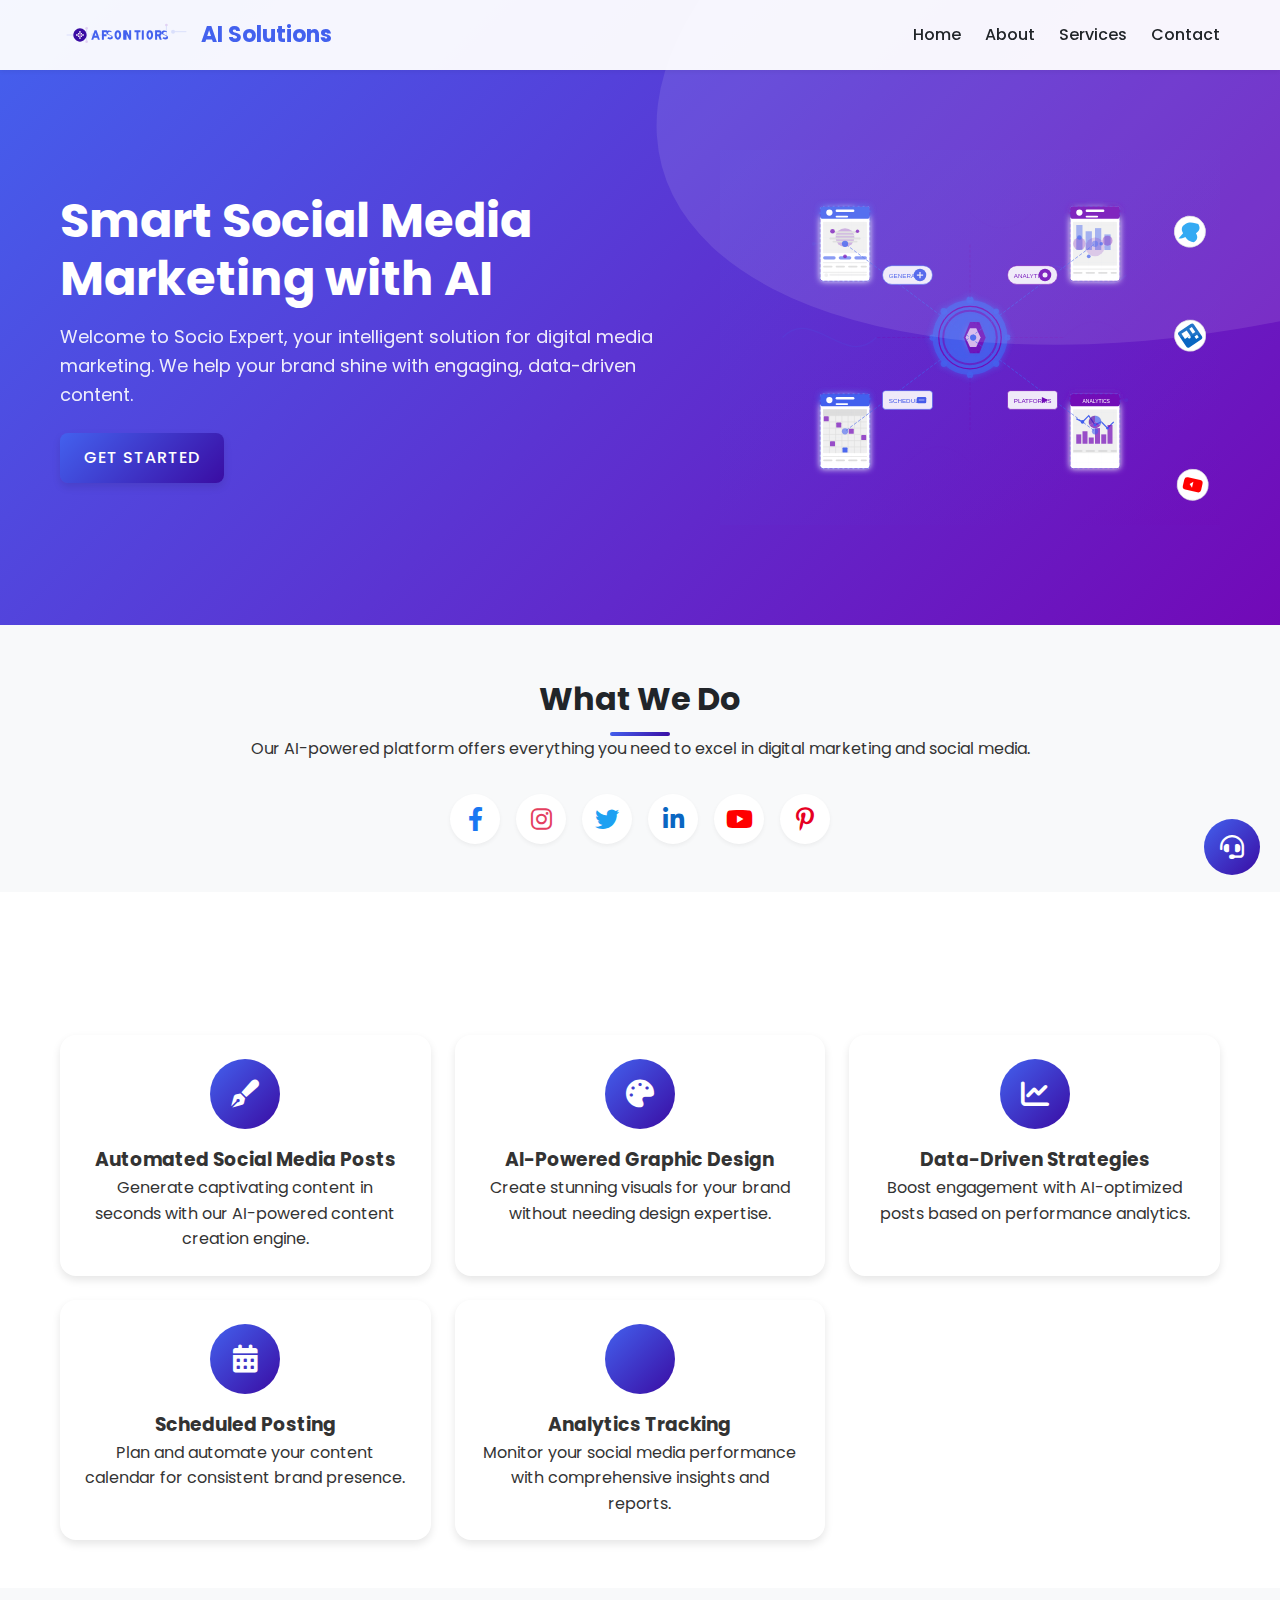
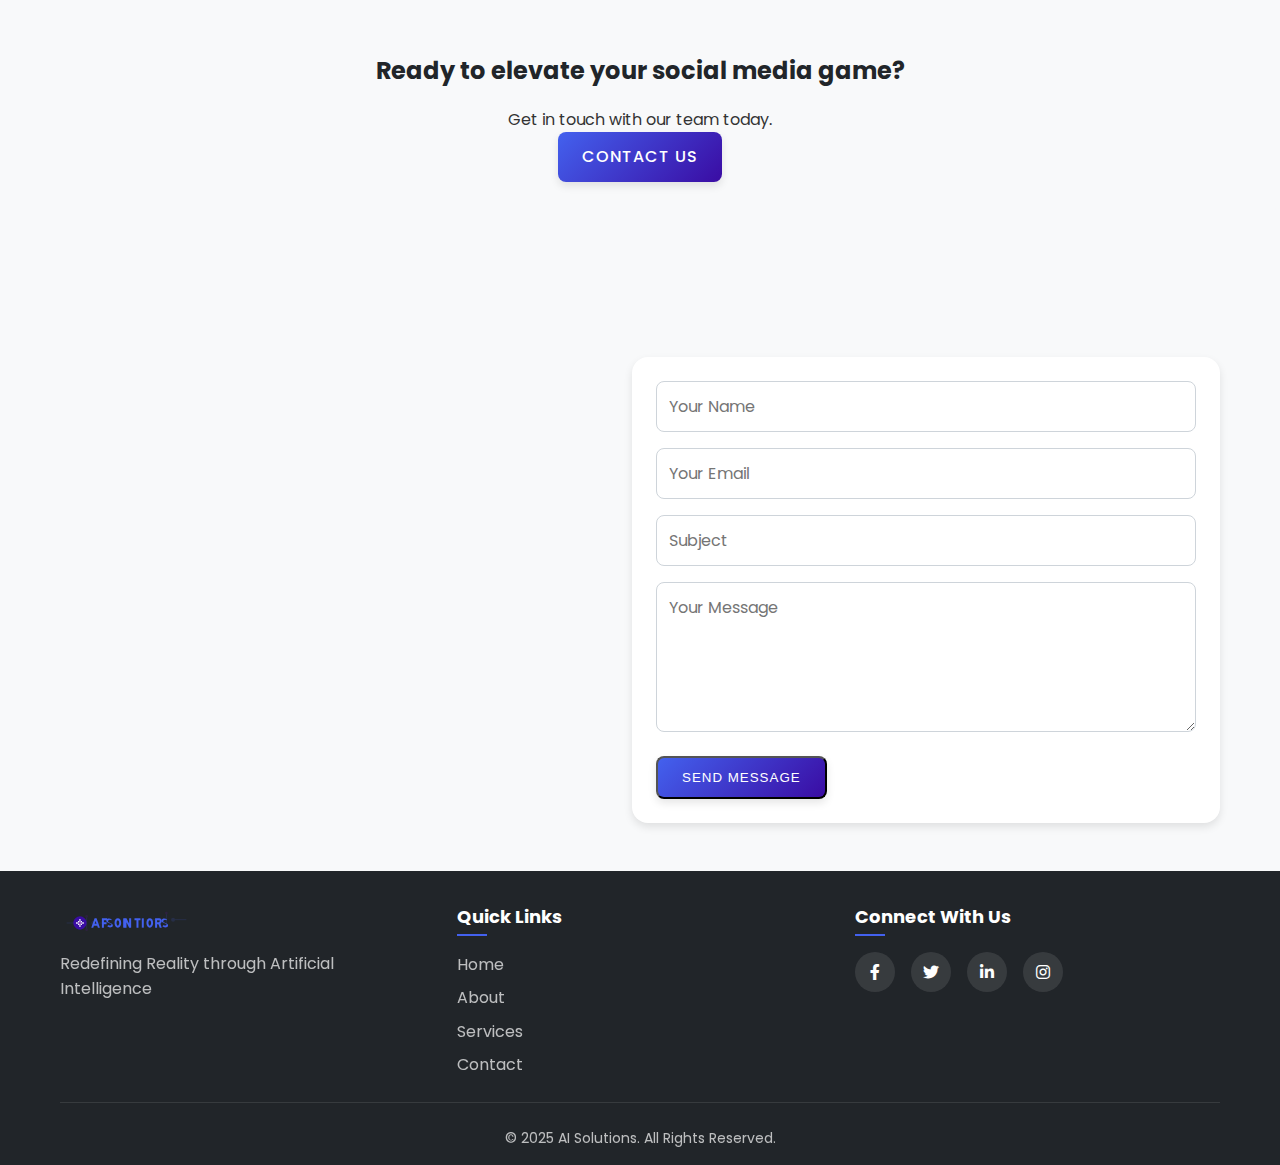
<file: socio-expert.html>
<!DOCTYPE html>
<html lang="en">
<head>
    <meta charset="UTF-8">
    <meta name="viewport" content="width=device-width, initial-scale=1.0">
    <meta name="description" content="Socio Expert - Smart Social Media Marketing with AI">
    <title>Socio Expert - Digital Media Marketing | AI Solutions</title>
    <link rel="stylesheet" href="styles.css">
    <link rel="stylesheet" href="https://cdnjs.cloudflare.com/ajax/libs/font-awesome/6.0.0-beta3/css/all.min.css">
    <link href="https://fonts.googleapis.com/css2?family=Poppins:wght@300;400;500;600;700&display=swap" rel="stylesheet">
    <style>
        /* Socio Expert-specific styles */
        .hero.socio-hero {
            background: linear-gradient(135deg, #4361ee, #7209b7);
        }
        
        .features-grid {
            display: grid;
            grid-template-columns: 1fr;
            gap: var(--spacing-lg);
            margin-top: var(--spacing-xl);
        }
        
        .feature-card {
            background-color: var(--white);
            border-radius: var(--radius-lg);
            padding: var(--spacing-lg);
            box-shadow: var(--shadow-md);
            transition: var(--transition-normal);
            display: flex;
            flex-direction: column;
            align-items: center;
            text-align: center;
        }
        
        .feature-card:hover {
            transform: translateY(-5px);
            box-shadow: var(--shadow-lg);
        }
        
        .feature-icon {
            width: 7rem;
            height: 7rem;
            display: flex;
            align-items: center;
            justify-content: center;
            margin-bottom: var(--spacing-md);
            background: var(--gradient-primary);
            border-radius: 50%;
            color: var(--white);
        }
        
        .feature-icon i {
            font-size: 2.8rem;
        }
        
        .social-platforms {
            display: flex;
            flex-wrap: wrap;
            justify-content: center;
            gap: var(--spacing-md);
            margin-top: var(--spacing-lg);
        }
        
        .platform-icon {
            width: 5rem;
            height: 5rem;
            display: flex;
            align-items: center;
            justify-content: center;
            background: var(--white);
            border-radius: 50%;
            box-shadow: var(--shadow-sm);
            transition: var(--transition-normal);
        }
        
        .platform-icon:hover {
            transform: translateY(-3px);
            box-shadow: var(--shadow-md);
        }
        
        .platform-icon i {
            font-size: 2.4rem;
            color: var(--primary-color);
        }
        
        .platform-icon.facebook i {
            color: #1877F2;
        }
        
        .platform-icon.instagram i {
            color: #E4405F;
        }
        
        .platform-icon.twitter i {
            color: #1DA1F2;
        }
        
        .platform-icon.linkedin i {
            color: #0A66C2;
        }
        
        .platform-icon.youtube i {
            color: #FF0000;
        }
        
        .platform-icon.pinterest i {
            color: #E60023;
        }
        
        .cta-section {
            margin-top: var(--spacing-xl);
            text-align: center;
            padding: var(--spacing-xl) 0;
            background-color: var(--bg-color);
            border-radius: var(--radius-lg);
        }
        
        .cta-section h3 {
            font-size: 2.4rem;
            margin-bottom: var(--spacing-md);
            color: var(--dark);
        }
        
        @media (min-width: 768px) {
            .features-grid {
                grid-template-columns: repeat(2, 1fr);
            }
        }
        
        @media (min-width: 992px) {
            .features-grid {
                grid-template-columns: repeat(3, 1fr);
            }
        }
    </style>
</head>
<body>
    <header id="header">
        <div class="container">
            <div class="logo">
                <img src="images/logo.svg" alt="AI Solutions Logo" id="logo-img">
                <h1>AI Solutions</h1>
            </div>
            <nav>
                <ul class="nav-links">
                    <li><a href="index.html">Home</a></li>
                    <li><a href="index.html#about">About</a></li>
                    <li><a href="index.html#services">Services</a></li>
                    <li><a href="index.html#contact">Contact</a></li>
                </ul>
                <div class="hamburger">
                    <div class="line1"></div>
                    <div class="line2"></div>
                    <div class="line3"></div>
                </div>
            </nav>
        </div>
    </header>

    <section class="hero socio-hero">
        <div class="container">
            <div class="hero-content">
                <h1>Smart Social Media Marketing with AI</h1>
                <p>Welcome to Socio Expert, your intelligent solution for digital media marketing. We help your brand shine with engaging, data-driven content.</p>
                <a href="#contact" class="btn-primary">Get Started</a>
            </div>
            <div class="hero-image">
                <img src="images/socio-hero.svg" alt="Socio Expert AI Social Media Marketing">
            </div>
        </div>
    </section>

    <section id="about-socio" class="about">
        <div class="container">
            <div class="section-header">
                <h2>What We Do</h2>
                <div class="underline"></div>
                <p>Our AI-powered platform offers everything you need to excel in digital marketing and social media.</p>
            </div>
            <div class="social-platforms">
                <div class="platform-icon facebook">
                    <i class="fab fa-facebook-f"></i>
                </div>
                <div class="platform-icon instagram">
                    <i class="fab fa-instagram"></i>
                </div>
                <div class="platform-icon twitter">
                    <i class="fab fa-twitter"></i>
                </div>
                <div class="platform-icon linkedin">
                    <i class="fab fa-linkedin-in"></i>
                </div>
                <div class="platform-icon youtube">
                    <i class="fab fa-youtube"></i>
                </div>
                <div class="platform-icon pinterest">
                    <i class="fab fa-pinterest-p"></i>
                </div>
            </div>
        </div>
    </section>

    <section id="features" class="services">
        <div class="container">
            <div class="section-header">
                <h2>Our Services</h2>
                <div class="underline"></div>
            </div>
            <div class="features-grid">
                <div class="feature-card">
                    <div class="feature-icon">
                        <i class="fas fa-pen-fancy"></i>
                    </div>
                    <h3>Automated Social Media Posts</h3>
                    <p>Generate captivating content in seconds with our AI-powered content creation engine.</p>
                </div>
                <div class="feature-card">
                    <div class="feature-icon">
                        <i class="fas fa-palette"></i>
                    </div>
                    <h3>AI-Powered Graphic Design</h3>
                    <p>Create stunning visuals for your brand without needing design expertise.</p>
                </div>
                <div class="feature-card">
                    <div class="feature-icon">
                        <i class="fas fa-chart-line"></i>
                    </div>
                    <h3>Data-Driven Strategies</h3>
                    <p>Boost engagement with AI-optimized posts based on performance analytics.</p>
                </div>
                <div class="feature-card">
                    <div class="feature-icon">
                        <i class="fas fa-calendar-alt"></i>
                    </div>
                    <h3>Scheduled Posting</h3>
                    <p>Plan and automate your content calendar for consistent brand presence.</p>
                </div>
                <div class="feature-card">
                    <div class="feature-icon">
                        <i class="fas fa-analytics"></i>
                    </div>
                    <h3>Analytics Tracking</h3>
                    <p>Monitor your social media performance with comprehensive insights and reports.</p>
                </div>
            </div>
        </div>
    </section>

    <section class="cta-section">
        <div class="container">
            <h3>Ready to elevate your social media game?</h3>
            <p>Get in touch with our team today.</p>
            <a href="#contact" class="btn-primary">Contact Us</a>
        </div>
    </section>

    <section id="contact" class="contact">
        <div class="container">
            <div class="section-header">
                <h2>Contact Us</h2>
                <div class="underline"></div>
            </div>
            <div class="contact-content">
                <div class="contact-info">
                    <div class="contact-item">
                        <div class="icon">
                            <i class="fas fa-envelope"></i>
                        </div>
                        <div class="text">
                            <h3>Email</h3>
                            <p><a href="mailto:contact@aisolutions.ai">contact@aisolutions.ai</a></p>
                        </div>
                    </div>
                    <div class="contact-item">
                        <div class="icon">
                            <i class="fas fa-phone"></i>
                        </div>
                        <div class="text">
                            <h3>Phone</h3>
                            <p><a href="tel:+919043500128">+91 90435 00128</a></p>
                        </div>
                    </div>
                    <div class="contact-item">
                        <div class="icon">
                            <i class="fas fa-map-marker-alt"></i>
                        </div>
                        <div class="text">
                            <h3>Location</h3>
                            <p>Building No/Flat No : 488/2, Trichy Road Singanallur, Coimbatore, Tamil Nadu - 641005</p>
                        </div>
                    </div>
                </div>
                <div class="contact-form">
                    <form id="contactForm">
                        <div class="form-group">
                            <input type="text" id="name" name="name" placeholder="Your Name" required>
                        </div>
                        <div class="form-group">
                            <input type="email" id="email" name="email" placeholder="Your Email" required>
                        </div>
                        <div class="form-group">
                            <input type="text" id="subject" name="subject" placeholder="Subject" required>
                        </div>
                        <div class="form-group">
                            <textarea id="message" name="message" placeholder="Your Message" required></textarea>
                        </div>
                        <button type="submit" class="btn-primary">Send Message</button>
                    </form>
                </div>
            </div>
        </div>
    </section>

    <footer>
        <div class="container">
            <div class="footer-content">
                <div class="footer-logo">
                    <img src="images/logo.svg" alt="AI Solutions Logo">
                    <p>Redefining Reality through Artificial Intelligence</p>
                </div>
                <div class="footer-links">
                    <h3>Quick Links</h3>
                    <ul>
                        <li><a href="index.html">Home</a></li>
                        <li><a href="index.html#about">About</a></li>
                        <li><a href="index.html#services">Services</a></li>
                        <li><a href="#contact">Contact</a></li>
                    </ul>
                </div>
                <div class="footer-social">
                    <h3>Connect With Us</h3>
                    <div class="social-icons">
                        <a href="#"><i class="fab fa-facebook-f"></i></a>
                        <a href="#"><i class="fab fa-twitter"></i></a>
                        <a href="#"><i class="fab fa-linkedin-in"></i></a>
                        <a href="#"><i class="fab fa-instagram"></i></a>
                    </div>
                </div>
            </div>
            <div class="footer-bottom">
                <p>&copy; 2025 AI Solutions. All Rights Reserved.</p>
            </div>
        </div>
    </footer>

    <script src="script.js"></script>
</body>
</html>
</file>
<file: styles.css>
/* ===== RESET & BASE STYLES ===== */
*,
*::before,
*::after {
    margin: 0;
    padding: 0;
    box-sizing: border-box;
}

html {
    scroll-behavior: smooth;
    font-size: 62.5%; /* 1rem = 10px */
}

body {
    font-family: 'Poppins', sans-serif;
    font-size: 1.6rem;
    line-height: 1.6;
    color: var(--text-color);
    background-color: var(--bg-color);
    overflow-x: hidden;
}

img {
    max-width: 100%;
    height: auto;
    display: block;
}

a {
    text-decoration: none;
    color: inherit;
    transition: all 0.3s ease;
}

ul, ol {
    list-style: none;
}

/* ===== CSS VARIABLES ===== */
:root {
    /* Colors */
    --primary-color: #4361ee;
    --secondary-color: #7209b7;
    --accent-color: #3a0ca3;
    --text-color: #333;
    --text-light: #666;
    --bg-color: #f8f9fa;
    --white: #ffffff;
    --dark: #212529;
    --gray-light: #e9ecef;
    --gray: #ced4da;
    
    /* Gradients */
    --gradient-primary: linear-gradient(135deg, #4361ee, #3a0ca3);
    --gradient-secondary: linear-gradient(135deg, #7209b7, #560bad);
    --gradient-accent: linear-gradient(135deg, #480ca8, #3f37c9);
    
    /* Shadows */
    --shadow-sm: 0 2px 4px rgba(0, 0, 0, 0.05);
    --shadow-md: 0 4px 8px rgba(0, 0, 0, 0.1);
    --shadow-lg: 0 8px 16px rgba(0, 0, 0, 0.15);
    
    /* Spacing */
    --spacing-xs: 0.4rem;
    --spacing-sm: 0.8rem;
    --spacing-md: 1.6rem;
    --spacing-lg: 2.4rem;
    --spacing-xl: 3.2rem;
    --spacing-xxl: 4.8rem;
    
    /* Border Radius */
    --radius-sm: 4px;
    --radius-md: 8px;
    --radius-lg: 16px;
    --radius-full: 9999px;
    
    /* Transitions */
    --transition-fast: 0.2s ease;
    --transition-normal: 0.3s ease;
    --transition-slow: 0.5s ease;
    
    /* Container Width */
    --container-width: 120rem;
    --container-padding: 2rem;
}

/* ===== UTILITY CLASSES ===== */
.container {
    width: 100%;
    max-width: var(--container-width);
    margin: 0 auto;
    padding: 0 var(--container-padding);
}

.section-header {
    text-align: center;
    margin-bottom: var(--spacing-xl);
}

.section-header h2 {
    font-size: 3.2rem;
    font-weight: 700;
    margin-bottom: var(--spacing-sm);
    color: var(--dark);
}

.underline {
    height: 4px;
    width: 60px;
    background: var(--gradient-primary);
    margin: 0 auto;
    border-radius: var(--radius-full);
}

.btn-primary {
    display: inline-block;
    padding: 1.2rem 2.4rem;
    background: var(--gradient-primary);
    color: var(--white);
    border-radius: var(--radius-md);
    font-weight: 500;
    text-transform: uppercase;
    letter-spacing: 1px;
    box-shadow: var(--shadow-md);
    transition: var(--transition-normal);
}

.btn-primary:hover {
    transform: translateY(-3px);
    box-shadow: var(--shadow-lg);
}

.btn-secondary {
    display: inline-block;
    padding: 0.8rem 1.6rem;
    background: transparent;
    color: var(--primary-color);
    border: 2px solid var(--primary-color);
    border-radius: var(--radius-md);
    font-weight: 500;
    text-transform: uppercase;
    letter-spacing: 1px;
    transition: var(--transition-normal);
}

.btn-secondary:hover {
    background: var(--primary-color);
    color: var(--white);
    transform: translateY(-2px);
}

/* ===== HEADER & NAVIGATION ===== */
header {
    position: fixed;
    top: 0;
    left: 0;
    width: 100%;
    background-color: rgba(255, 255, 255, 0.95);
    box-shadow: var(--shadow-sm);
    z-index: 1000;
    padding: 1.5rem 0;
    transition: var(--transition-normal);
}

header.scrolled {
    padding: 1rem 0;
    background-color: rgba(255, 255, 255, 0.98);
    box-shadow: var(--shadow-md);
}

header .container {
    display: flex;
    justify-content: space-between;
    align-items: center;
}

.logo {
    display: flex;
    align-items: center;
}

.logo img {
    height: 4rem;
    margin-right: var(--spacing-sm);
}

.logo h1 {
    font-size: 2.2rem;
    font-weight: 700;
    color: var(--primary-color);
}

.nav-links {
    display: none;
}

.nav-links li {
    margin-left: var(--spacing-lg);
}

.nav-links a {
    font-weight: 500;
    color: var(--dark);
    position: relative;
}

.nav-links a::after {
    content: '';
    position: absolute;
    bottom: -5px;
    left: 0;
    width: 0;
    height: 2px;
    background: var(--gradient-primary);
    transition: var(--transition-normal);
}

.nav-links a:hover {
    color: var(--primary-color);
}

.nav-links a:hover::after {
    width: 100%;
}

.hamburger {
    display: flex;
    flex-direction: column;
    justify-content: space-between;
    width: 3rem;
    height: 2.4rem;
    cursor: pointer;
    z-index: 1001;
}

.hamburger .line1,
.hamburger .line2,
.hamburger .line3 {
    width: 100%;
    height: 3px;
    background-color: var(--primary-color);
    border-radius: var(--radius-full);
    transition: var(--transition-normal);
}

.hamburger.active .line1 {
    transform: rotate(-45deg) translate(-5px, 6px);
}

.hamburger.active .line2 {
    opacity: 0;
}

.hamburger.active .line3 {
    transform: rotate(45deg) translate(-5px, -6px);
}

/* Mobile Navigation */
.mobile-nav {
    position: fixed;
    top: 0;
    right: -100%;
    width: 80%;
    height: 100vh;
    background: var(--white);
    padding: 8rem 2rem 2rem;
    box-shadow: var(--shadow-lg);
    transition: var(--transition-normal);
    z-index: 999;
}

.mobile-nav.active {
    right: 0;
}

.mobile-nav ul {
    display: flex;
    flex-direction: column;
    gap: var(--spacing-md);
}

.mobile-nav a {
    font-size: 1.8rem;
    font-weight: 500;
    display: block;
    padding: var(--spacing-sm) 0;
    border-bottom: 1px solid var(--gray-light);
}

/* ===== HERO SECTION ===== */
.hero {
    padding: 12rem 0 6rem;
    background: var(--gradient-primary);
    color: var(--white);
    position: relative;
    overflow: hidden;
}

.hero::before {
    content: '';
    position: absolute;
    top: -50%;
    right: -50%;
    width: 100%;
    height: 100%;
    background: rgba(255, 255, 255, 0.1);
    border-radius: 50%;
    transform: rotate(-15deg);
}

.hero-content {
    text-align: center;
    margin-bottom: var(--spacing-xl);
}

.hero-content h1 {
    font-size: 3.6rem;
    font-weight: 700;
    line-height: 1.2;
    margin-bottom: var(--spacing-md);
}

.hero-content p {
    font-size: 1.8rem;
    max-width: 60rem;
    margin: 0 auto var(--spacing-lg);
    opacity: 0.9;
}

.hero-image {
    max-width: 50rem;
    margin: 0 auto;
    animation: float 6s ease-in-out infinite;
}

@keyframes float {
    0% {
        transform: translateY(0px);
    }
    50% {
        transform: translateY(-20px);
    }
    100% {
        transform: translateY(0px);
    }
}

/* ===== ABOUT SECTION ===== */
.about {
    padding: var(--spacing-xxl) 0;
    background-color: var(--bg-color);
}

.about-content {
    display: flex;
    flex-direction: column;
    gap: var(--spacing-xl);
}

.about-text p {
    margin-bottom: var(--spacing-md);
    color: var(--text-light);
}

.about-image {
    border-radius: var(--radius-lg);
    overflow: hidden;
    box-shadow: var(--shadow-lg);
}

/* ===== SERVICES SECTION ===== */
.services {
    padding: var(--spacing-xxl) 0;
    background-color: var(--white);
}

.services-grid {
    display: grid;
    grid-template-columns: 1fr;
    gap: var(--spacing-lg);
}

.service-card {
    background-color: var(--white);
    border-radius: var(--radius-lg);
    padding: var(--spacing-lg);
    box-shadow: var(--shadow-md);
    text-align: center;
    transition: var(--transition-normal);
    position: relative;
    overflow: hidden;
    z-index: 1;
}

.service-card::before {
    content: '';
    position: absolute;
    top: 0;
    left: 0;
    width: 100%;
    height: 0;
    background: var(--gradient-primary);
    opacity: 0.05;
    z-index: -1;
    transition: var(--transition-normal);
}

.service-card:hover {
    transform: translateY(-10px);
    box-shadow: var(--shadow-lg);
}

.service-card:hover::before {
    height: 100%;
}

.service-icon {
    width: 8rem;
    height: 8rem;
    display: flex;
    align-items: center;
    justify-content: center;
    margin: 0 auto var(--spacing-md);
    background: var(--gradient-primary);
    border-radius: 50%;
    color: var(--white);
}

.service-icon i {
    font-size: 3.2rem;
}

.service-card h3 {
    font-size: 2rem;
    margin-bottom: var(--spacing-sm);
    color: var(--dark);
}

.service-card p {
    margin-bottom: var(--spacing-md);
    color: var(--text-light);
}

/* ===== CONTACT SECTION ===== */
.contact {
    padding: var(--spacing-xxl) 0;
    background-color: var(--bg-color);
}

.contact-content {
    display: flex;
    flex-direction: column;
    gap: var(--spacing-xl);
}

.contact-info {
    display: flex;
    flex-direction: column;
    gap: var(--spacing-lg);
}

.contact-item {
    display: flex;
    align-items: flex-start;
    gap: var(--spacing-md);
}

.contact-item .icon {
    min-width: 5rem;
    height: 5rem;
    background: var(--gradient-primary);
    border-radius: 50%;
    display: flex;
    align-items: center;
    justify-content: center;
    color: var(--white);
}

.contact-item .icon i {
    font-size: 2rem;
}

.contact-item .text h3 {
    font-size: 1.8rem;
    margin-bottom: var(--spacing-xs);
    color: var(--dark);
}

.contact-item .text p {
    color: var(--text-light);
}

.contact-item .text a:hover {
    color: var(--primary-color);
}

.contact-form {
    background-color: var(--white);
    padding: var(--spacing-lg);
    border-radius: var(--radius-lg);
    box-shadow: var(--shadow-md);
}

.form-group {
    margin-bottom: var(--spacing-md);
}

.form-group input,
.form-group textarea {
    width: 100%;
    padding: 1.2rem;
    border: 1px solid var(--gray);
    border-radius: var(--radius-md);
    font-family: inherit;
    font-size: 1.6rem;
    transition: var(--transition-normal);
}

.form-group textarea {
    height: 15rem;
    resize: vertical;
}

.form-group input:focus,
.form-group textarea:focus {
    outline: none;
    border-color: var(--primary-color);
    box-shadow: 0 0 0 2px rgba(67, 97, 238, 0.2);
}

/* ===== FOOTER ===== */
footer {
    background-color: var(--dark);
    color: var(--white);
    padding: var(--spacing-xl) 0 var(--spacing-md);
}

.footer-content {
    display: grid;
    grid-template-columns: 1fr;
    gap: var(--spacing-xl);
    padding-bottom: var(--spacing-lg);
    border-bottom: 1px solid rgba(255, 255, 255, 0.1);
    margin-bottom: var(--spacing-lg);
}

.footer-logo {
    display: flex;
    flex-direction: column;
    align-items: flex-start;
}

.footer-logo img {
    height: 4rem;
    margin-bottom: var(--spacing-sm);
}

.footer-logo p {
    opacity: 0.7;
}

.footer-links h3,
.footer-social h3 {
    font-size: 1.8rem;
    margin-bottom: var(--spacing-md);
    position: relative;
    padding-bottom: var(--spacing-xs);
}

.footer-links h3::after,
.footer-social h3::after {
    content: '';
    position: absolute;
    bottom: 0;
    left: 0;
    width: 30px;
    height: 2px;
    background: var(--primary-color);
}

.footer-links ul {
    display: flex;
    flex-direction: column;
    gap: var(--spacing-sm);
}

.footer-links a {
    opacity: 0.7;
    transition: var(--transition-normal);
}

.footer-links a:hover {
    opacity: 1;
    color: var(--primary-color);
    transform: translateX(5px);
}

.social-icons {
    display: flex;
    gap: var(--spacing-md);
}

.social-icons a {
    display: flex;
    align-items: center;
    justify-content: center;
    width: 4rem;
    height: 4rem;
    background: rgba(255, 255, 255, 0.1);
    border-radius: 50%;
    transition: var(--transition-normal);
}

.social-icons a:hover {
    background: var(--primary-color);
    transform: translateY(-5px);
}

.footer-bottom {
    text-align: center;
}

.footer-bottom p {
    opacity: 0.7;
    font-size: 1.4rem;
}

/* ===== RESPONSIVE STYLES ===== */
@media (min-width: 576px) {
    .hero-content h1 {
        font-size: 4.2rem;
    }
}

@media (min-width: 768px) {
    .hero-content h1 {
        font-size: 4.8rem;
    }
    
    .services-grid {
        grid-template-columns: repeat(2, 1fr);
    }
    
    .contact-content {
        flex-direction: row;
    }
    
    .contact-info,
    .contact-form {
        flex: 1;
    }
    
    .footer-content {
        grid-template-columns: repeat(3, 1fr);
    }
}

@media (min-width: 992px) {
    .hamburger {
        display: none;
    }
    
    .nav-links {
        display: flex;
    }
    
    .hero {
        padding: 15rem 0 10rem;
    }
    
    .hero .container {
        display: flex;
        align-items: center;
        justify-content: space-between;
    }
    
    .hero-content {
        text-align: left;
        flex: 1;
        margin-bottom: 0;
    }
    
    .hero-content p {
        margin: 0 0 var(--spacing-lg);
    }
    
    .hero-image {
        flex: 1;
    }
    
    .about-content {
        flex-direction: row;
    }
    
    .about-text,
    .about-image {
        flex: 1;
    }
    
    .services-grid {
        grid-template-columns: repeat(4, 1fr);
    }
}

/* ===== ANIMATIONS ===== */
@keyframes fadeIn {
    from {
        opacity: 0;
        transform: translateY(20px);
    }
    to {
        opacity: 1;
        transform: translateY(0);
    }
}

.section-header,
.about-content,
.services-grid,
.contact-content {
    animation: fadeIn 1s ease forwards;
}

.service-card:nth-child(1) { animation-delay: 0.1s; }
.service-card:nth-child(2) { animation-delay: 0.2s; }
.service-card:nth-child(3) { animation-delay: 0.3s; }
.service-card:nth-child(4) { animation-delay: 0.4s; }


/* ===== GALLERY PLACEHOLDER STYLES ===== */
/* Gradient placeholders for empty gallery items */
.gallery-item:empty {
    background: linear-gradient(135deg, #4361ee, #7209b7);
    display: flex;
    align-items: center;
    justify-content: center;
    position: relative;
}

.gallery-item:empty::before {
    content: '';
    position: absolute;
    top: 50%;
    left: 50%;
    width: 60px;
    height: 60px;
    background: rgba(255, 255, 255, 0.3);
    border-radius: 50%;
    transform: translate(-50%, -50%);
}

.gallery-item:empty::after {
    content: '';
    position: absolute;
    top: 50%;
    left: 50%;
    width: 30px;
    height: 30px;
    background: rgba(255, 255, 255, 0.6);
    border-radius: 50%;
    transform: translate(-50%, -50%);
}

.gallery-item:nth-child(even):empty {
    background: linear-gradient(135deg, #7209b7, #3a0ca3);
}

.gallery-item:nth-child(3n):empty {
    background: linear-gradient(135deg, #3a0ca3, #560bad);
}

/* ============================================================
   FLOATING SUPPORT BUTTON
   ============================================================ */

@keyframes pulse {
    0% {
        transform: scale(1);
        box-shadow: 0 0 0 0 rgba(67, 97, 238, 0.4);
    }
    70% {
        transform: scale(1.05);
        box-shadow: 0 0 0 10px rgba(67, 97, 238, 0);
    }
    100% {
        transform: scale(1);
        box-shadow: 0 0 0 0 rgba(67, 97, 238, 0);
    }
}

.support-btn {
    position: fixed;
    right: 2rem;
    bottom: 2.5rem;
    width: 5.6rem;
    height: 5.6rem;
    border-radius: var(--radius-full);
    background: var(--gradient-primary);
    color: var(--white);
    display: flex;
    align-items: center;
    justify-content: center;
    font-size: 2.4rem;
    cursor: pointer;
    z-index: 1050; /* higher than header & nav */
    animation: pulse 2.5s infinite;
    transition: var(--transition-normal);
}

.support-btn:hover {
    transform: translateY(-4px) scale(1.07);
    box-shadow: var(--shadow-lg);
    animation-play-state: paused;
}

/* Tooltip */
.support-tooltip {
    position: absolute;
    right: 120%;
    top: 50%;
    transform: translateY(-50%);
    background: var(--dark);
    color: var(--white);
    padding: 0.6rem 1rem;
    border-radius: var(--radius-sm);
    white-space: nowrap;
    font-size: 1.2rem;
    opacity: 0;
    pointer-events: none;
    transition: var(--transition-fast);
}

.support-btn:hover .support-tooltip {
    opacity: 1;
}

/* Small arrow */
.support-tooltip::after {
    content: '';
    position: absolute;
    right: -5px;
    top: 50%;
    transform: translateY(-50%) rotate(45deg);
    width: 10px;
    height: 10px;
    background: var(--dark);
}

/* Responsive position tweak for very small screens */
@media (max-width: 480px) {
    .support-btn {
        right: 1rem;
        bottom: 1.5rem;
    }
}
</file>
